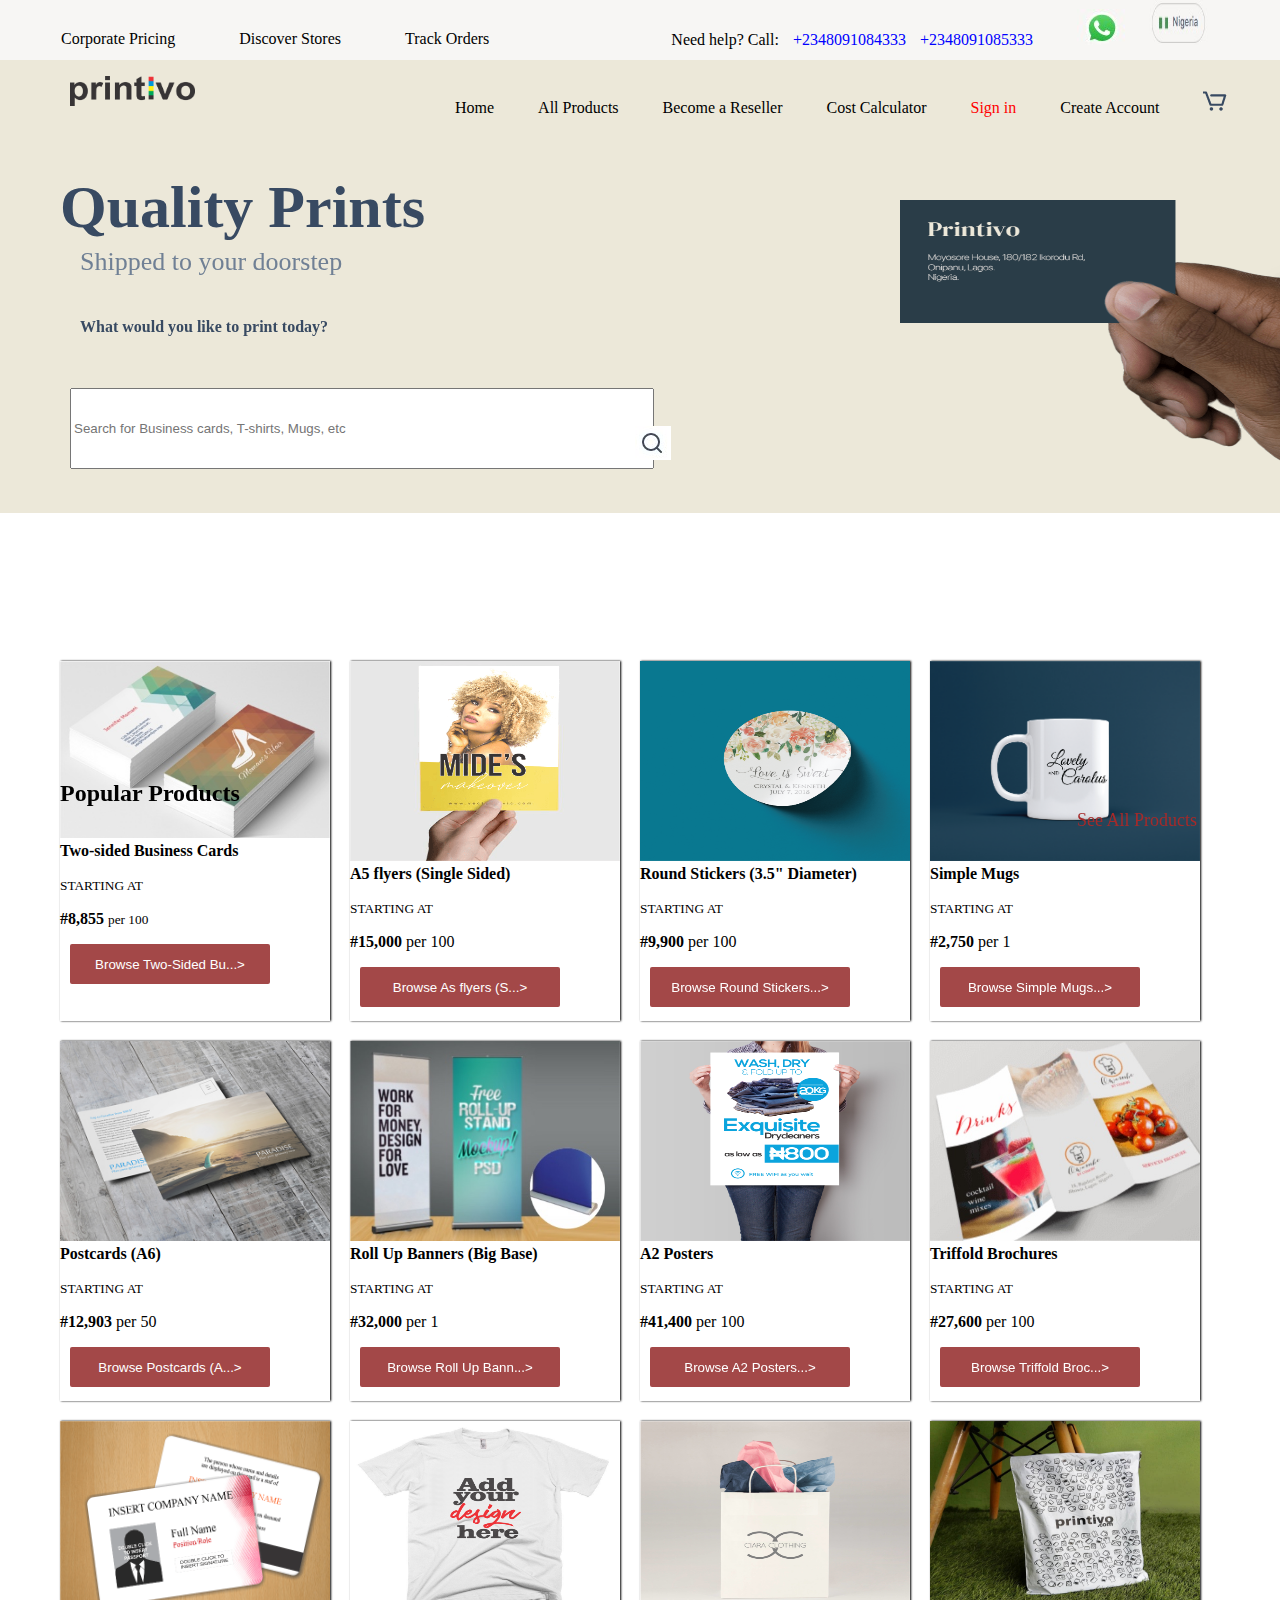
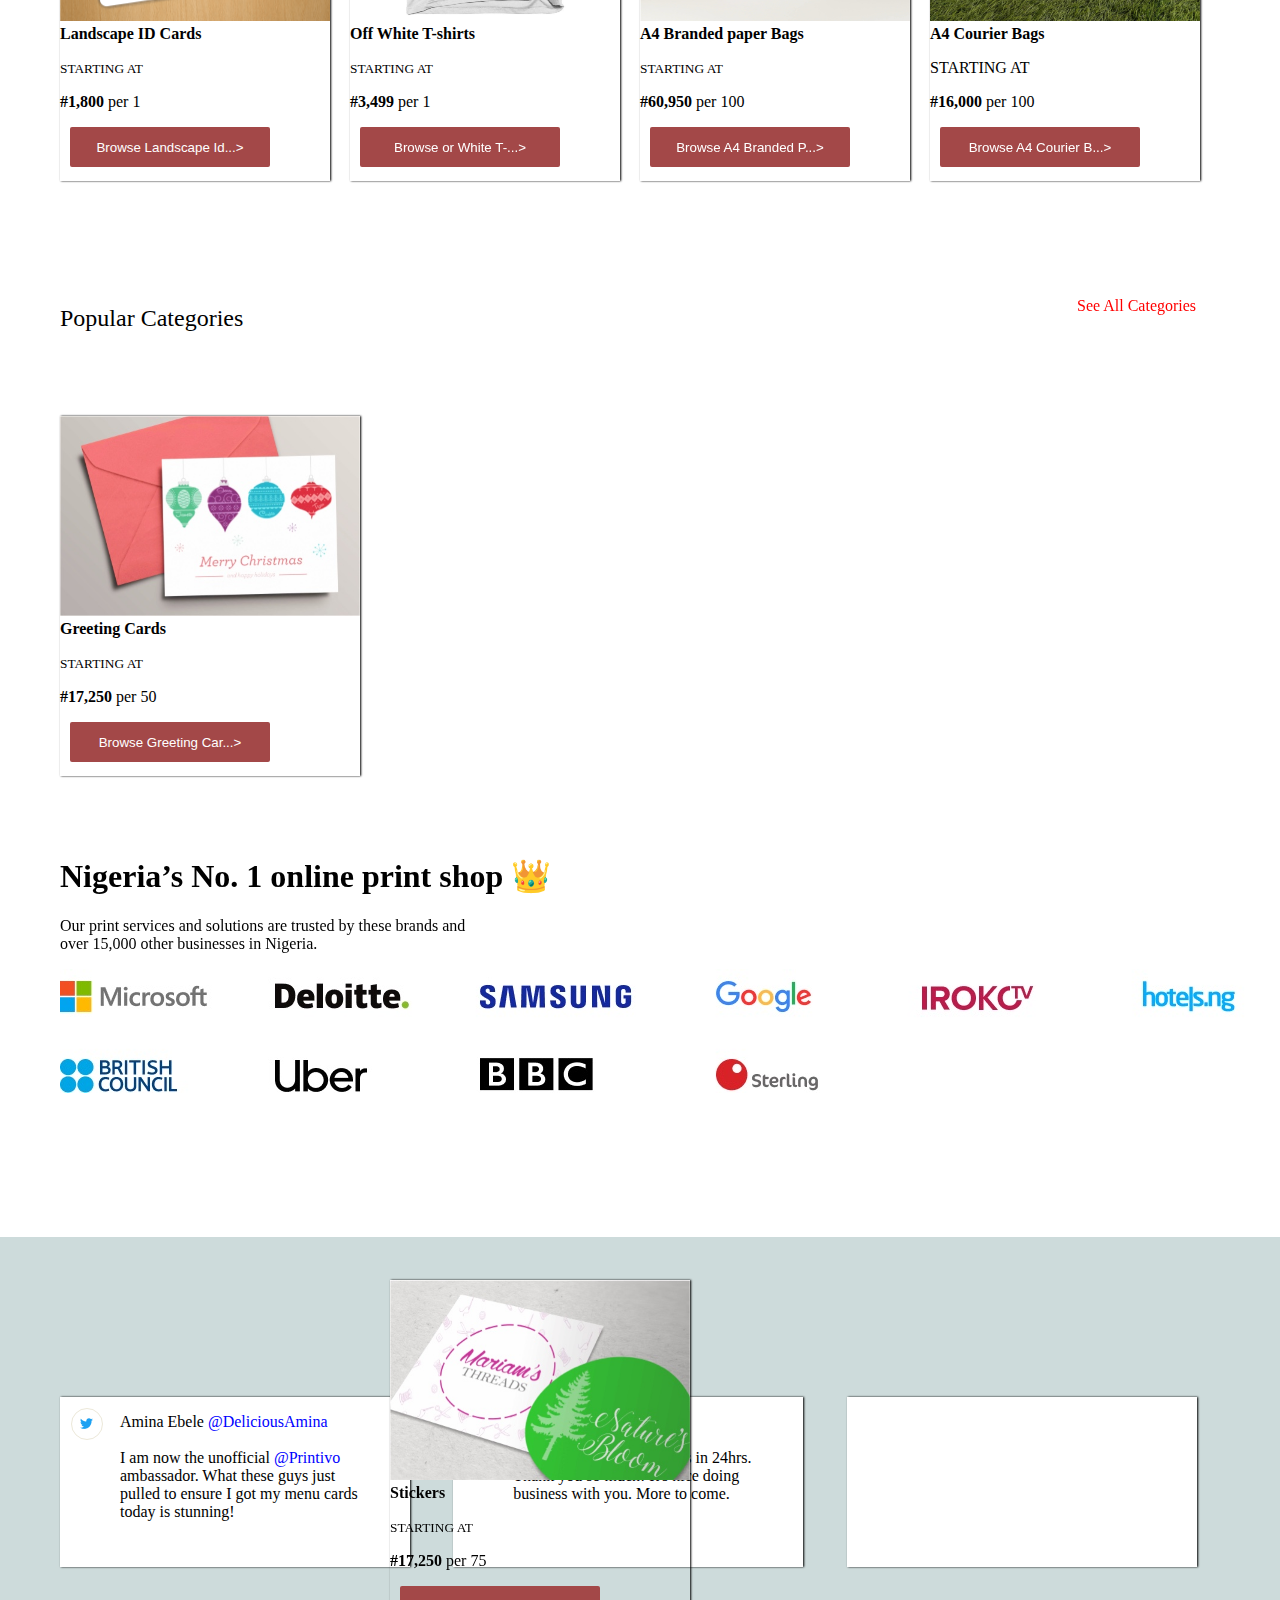
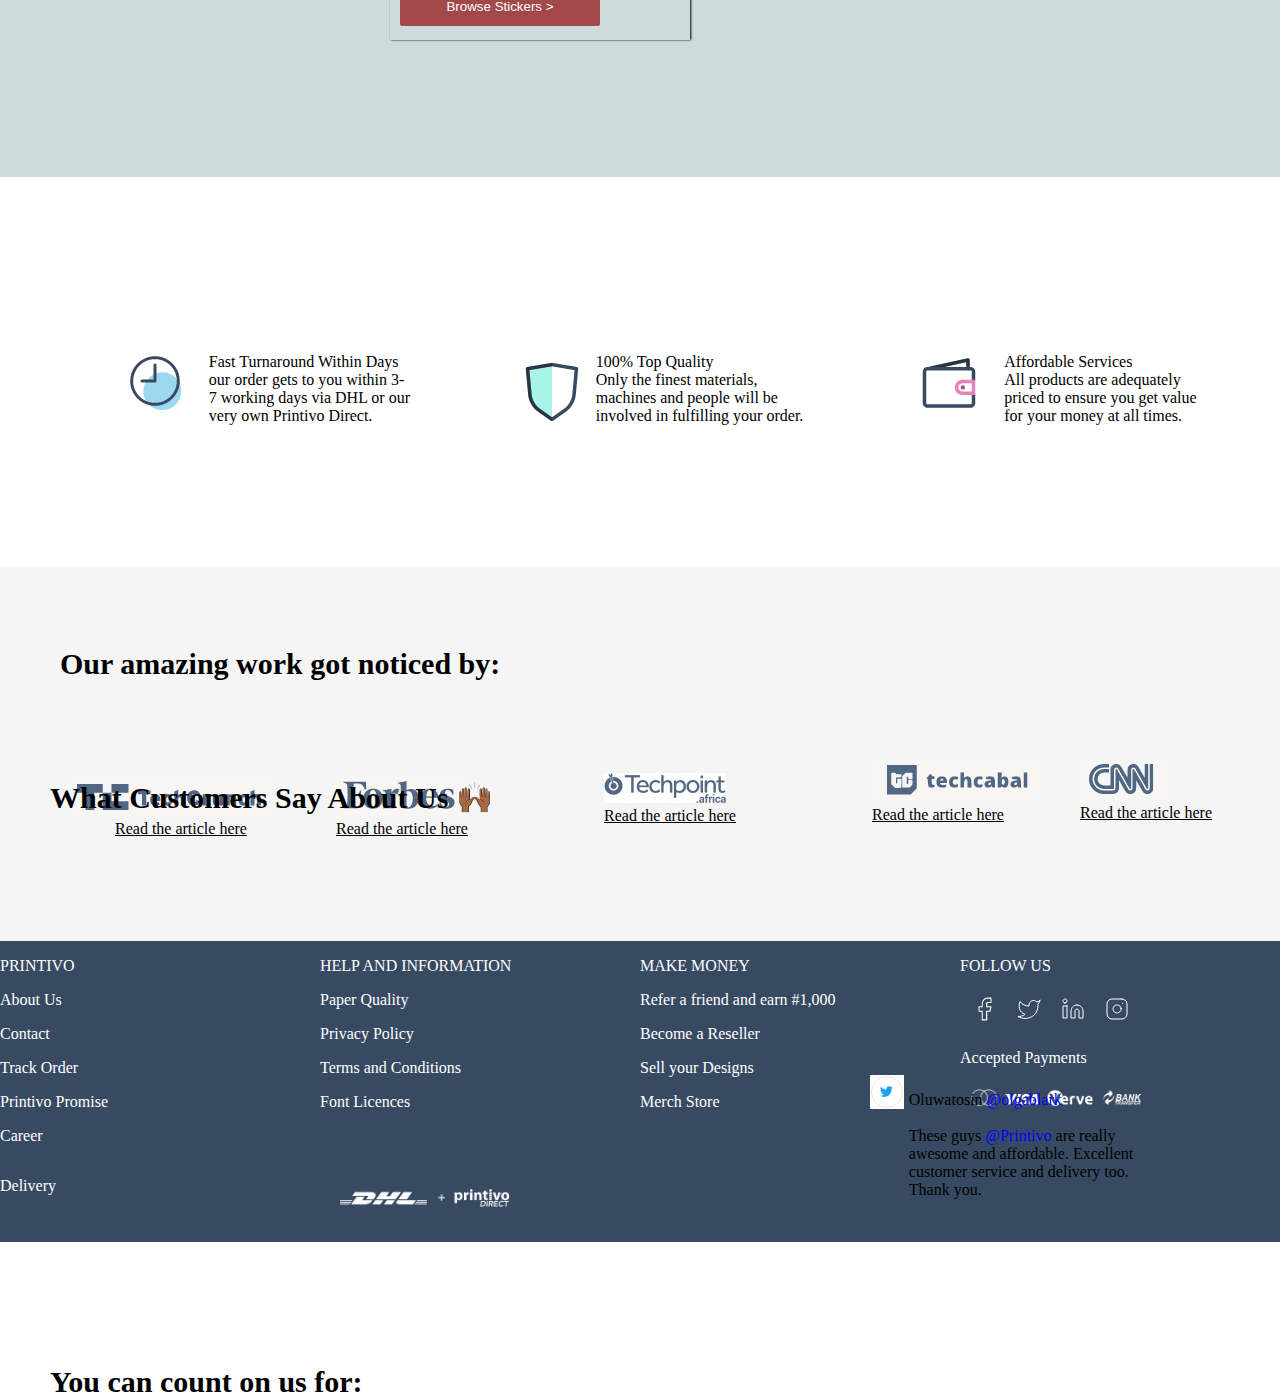
<file: index.html>
<!DOCTYPE html>
<html lang="en">
<head>
    <meta charset="UTF-8">
    <meta http-equiv="X-UA-Compatible" content="IE=edge">
    <meta name="viewport" content="width=device-width, initial-scale=1.0">
    <title>Document</title>
</head>
<link rel="stylesheet" href="style.css">
<link rel="stylesheet" href="phone.css">
<body>
 <section>            
    <div class="DivOne">
                <p id="mix">
                    <a style="color: black; margin: 30px;"  href="">Corporate Pricing</a>
                    <a style="color: black;margin: 30px;" href="">Discover Stores</a>
                    <a style="color: black; margin: 30px;" href="">Track Orders</a>
                </p>
                <ul id="mid">
                    <li class="mid1" style="margin-left: 50px;">Need help? Call:</li>
                    <li class="great"><a style="margin: -30px; color: blue;" href="">+2348091084333</a></li>
                    <li class="git"><a style="color: blue;" href="">+2348091085333</a></li>
                    <li class="need"><img src="./printivo image/whatsapp nigeria.jpg" alt=""></li>
                    <li class="mmm"><img style="margin-left: -20px; height: 45px; width: 60px;" src="./printivo image/nigeria.jpg" alt=""></li>
                </ul> 
                      
            </div>

            <div class="nav">
                <p class="power"><a style="margin-left: 30px;" href=""><img src="./printivo image/printivo logo.png" width="125px" height="30px" alt=""></a></p>
                <div><button class="menu">Menu</button></div>
                <ul class="major">
                    <li class="ada"><a href="">Home</a></li>
                    <li class="ada"><a href="">All Products</a></li>
                    <li class="ada"><a href="">Become a Reseller</a></li>
                    <li class="ada"><a href="">Cost Calculator</a></li>
                    <li class="skill"><a style="color: red;" href="">Sign in</a></li>
                    <li class="ada"><a href="">Create Account</a></li>
                    <img class="hiv" src="./printivo image/snipe.PNG" alt="">
                </ul>
            </div>
            <div class="microsoft">
                <div class="soft">
                    <h1 class="quality">Quality Prints</h1>
                    <p class="ship">Shipped to your doorstep</p>
                    <h4 class="what">What would you like to print today?</h4>
                    <p class="ij"><input type="" placeholder="Search for Business cards, T-shirts, Mugs, etc"></p>
                </div>
                <div class="ima"><img src="./printivo image/IMG_1251.PNG" height="300px" width="500px" alt="">
                <span><img class="mm" src="./printivo image/settings icon download.jpg" alt=""></span></div>
            </div>
            <div>
                <div class="popular">
                    <h2>Popular Products</h2>
                    <a class="kk" href=""><p>See All Products</p></a><p>
                </div>
                <div class="container">
                    <div class="grid-item"><img class="One" src="./printivo image/IMG_1199.PNG" width="270px" height="" alt=""><b>Two-sided Business Cards</b> 
                    <p><small>STARTING AT</small></p>
                <P><b>#8,855</b> <small>per 100</small></P><a href=""><button>Browse Two-Sided Bu...></button></a></div>
                    <div class="grid-item"><img class="Two" src="./printivo image/IMG_1243.PNG" width="270px"  height="200px" alt=""><b>A5 flyers (Single Sided) </b>  <p><small>STARTING AT</small></p>
                    <p><b> #15,000</b> per 100</p>
                        <p><a href=""><button brown; width: 270px; height: 50px;>Browse As flyers (S...></button></a>
                    </p></div>
                    <div class="grid-item"><img class="Three" src="./printivo image/IMG_1247.PNG" height="200px" width="270px" alt=""><b>Round Stickers (3.5" Diameter)</b><p><small>STARTING AT</small></p>
                    <P><b>#9,900</b> per 100</P>
                <p><a href=""><button>Browse Round Stickers...></button></a></p></div>
                    <div class="grid-item"><img class="mil" src="./printivo image/IMG_1249.PNG" height="200px" width="270px" alt=""><b>Simple Mugs</b> 
                    <p><small>STARTING AT</small></p>
                    <p><b>#2,750</b> per 1</p><p><a href=""><p><button>Browse Simple Mugs...></button></a></p></div>
                    <div class="grid-item"><img class="Four" src="./printivo image/IMG_1197.JPG" width="270px" height="200px" alt=""><b>Postcards (A6) </b> <p><small>STARTING AT </small></p> <p><b>#12,903</b> per 50</p> <p><a href=""><button>Browse Postcards (A...></button></a></p></div>
                    <div class="grid-item"><img class="mil" src="./printivo image/IMG_1203.PNG" width="270px" height="200px" alt=""><b>Roll Up Banners (Big Base)</b> <p><small>STARTING AT</small></p> <p><b>#32,000</b> per 1</p> <p><a href=""><button>Browse Roll Up Bann...></button></a></p></div>
                    <div class="grid-item"><img id="mij" src="./printivo image/IMG_1239.PNG" width="270px" height="200px" alt=""><b>A2 Posters</b> <p><small>STARTING AT</small></p> <p><b>#41,400</b> per 100</p>
                    <p><a href=""><button>Browse A2 Posters...></button></a></p></div>
                    <div class="grid-item"><img class="Six" src="./printivo image/IMG_1216.PNG" width="270px" height="200px" alt=""><b>Triffold Brochures</b> <p><small>STARTING AT</small></p> <p><b>#27,600</b> per 100</p> <p><a href=""><button>Browse Triffold Broc...></button></a></p></div>
                    <div class="grid-item"><img id="item" src="./printivo image/IMG_1206.PNG" width="270px" height="200px" alt=""><b>Landscape ID Cards</b> <p><small>STARTING AT</small></p> <p><b>#1,800</b> per 1</p>
                    <p><a href=""><button>Browse Landscape Id...></button></a></p></div>
                    <div class="grid-item"><img class="Eight" src="./printivo image/IMG_1223.PNG" width="270px" height="200px" alt=""><b>Off White T-shirts</b> <p><small>STARTING AT</small></p> <p><b>#3,499</b> per 1</p> <p><a href=""><button>Browse or White T-...></button></a></p></div>
                    <div class="grid-item"><img class="printivo" src="./printivo image/IMG_1236.PNG" width="270px" height="200px" alt=""><b>A4 Branded paper Bags</b> <p><small>STARTING AT</small></p> <p><b>#60,950</b> per 100</p> <p><a href=""><button>Browse A4 Branded P...></button></a></p></div>
                    <div class="grid-item"><img class="cast" src="./printivo image/IMG_1245.JPG" width="270px" height="200px" alt=""> <b>A4 Courier Bags</b> <p>STARTING AT</p> <p><b>#16,000</b> per 100</p> <p><a href=""><button>Browse A4 Courier B...></button></a></p></div>
                </div>
            </div>
           <div>
            <div class="aria">
                <h3 class="popular">Popular Categories</h3>
                <p class="off"><a style="color: red;" href="">See All Categories</a></p>
            </div>
            <div id="apple">
                <div class="apple"><img class="source" src="./printivo image/IMG_1212.PNG" width="300px" height="200px" alt=""> <b>Greeting Cards</b> <p><small>STARTING AT</small></p> <p><b>#17,250</b> per 50</p> <p><a href=""><button>Browse Greeting Car...></button></a></p>
                </div>
                <div id="wu" class="apple"><img class="receiver" src="./printivo image/IMG_1213.PNG" width="300px" height="200px" alt=""><b>Stickers</b> <p> <small>STARTING AT</small>
                </p> <p><b>#17,250</b> per 75</p> <p><a href=""><button>Browse Stickers ></button></a></p></div>
            </div>
            <div id="niger">
                <h1 id="nigga">Nigeria’s No. 1 online print shop 👑</h1>
                <p id="print">Our print services and solutions are trusted by these brands and <br> over 15,000 other businesses in Nigeria.</p>
                <div><img id="anchor" src="./printivo image/IMG_1265.PNG" alt=""></div>
                <div>
            </div>
        </div>
                <div class="tent">
                    <h1 class="con">What Customers Say About Us 🙌🏾</h1>
                    <div id="linux">
                        <div class="twitter">
                            <img class="tweet" src="./printivo image/twiter.PNG" alt="">
                            <p class="ebele"> Amina Ebele <a style="color: blue;" href="">@DeliciousAmina</a> <br><br>
                            I am now the unofficial <a style="color: blue;" href="">@Printivo</a> <br> ambassador. What these guys just <br> pulled to ensure I got my menu cards <br> today is stunning!
                        </p>
                    </div>
                    <div class="twitter"><img class="tweet" src="./printivo image/twiter.PNG" alt="">
                        <p class="ebele"> Oluwatosin <a style="color: blue;" href="">@tosingirlfx</a> <br><br>
                            <a style="color: blue;" href="">Printivo</a>
                            delivered my mugs in 24hrs. <br> Thank you so much! It's nice doing <br> business with you. More to come. </p></div>
                    <div id="hi" class="tit"></div><img class="tet"src="./printivo image/twiter.PNG" alt="">
                        <p class="ebe"> Oluwatosin <a style="color: blue;"href="">@olgablark</a> <br><br>
                        These guys <a style="color: blue;" href="">@Printivo</a> are  really <br> awesome and affordable. Excellent <br> customer service and delivery too. <br> Thank you. </p></div>
                </div>
                <div>
                    <h1 class="zoom">You can count on us for:</h1>
                    <div class="face">
                        <div class="count"><img class="java" src="./printivo image/aaa.PNG" alt=""> <p class="fast">Fast Turnaround Within Days  <br> our order gets to you within 3- <br> 7 working days via DHL or our <br> very own Printivo Direct. </p> </div>
                        
                        <div id="co" class="count"><img class="java" src="./printivo image/bbb.PNG" alt=""> <p class="fast">100% Top Quality <br> Only the finest materials, <br> machines and people will be <br>involved in fulfilling your order. </p></div>
                        <div id="c" class="count"><img class="java" src="./printivo image/ccc.PNG" alt=""> <p class="fast">Affordable Services <br> All products are adequately <br> priced to ensure you get value <br> for your money at all times.</p> </div>
                    </div>
                </div>
                <div class="vee">
                    <h1 id="doom">Our amazing work got noticed by:</h1>
                    <div class="cus">
                        <div class="aba"><img src="./printivo image/techcrunch.PNG" alt=""><a id="mijj" href=""> Read the article here</a></div>
                        <div class="aba"><img src="./printivo image/forbes.PNG" alt=""><a id="mif"      href=""><br> Read the article here</a></div>
                        <div class="aba"><img src="./printivo image/IMG_1273.PNG" alt=""><a id="mif" href=""><br> Read the article here</a></div>
                        <div class="divaba"><img src="./printivo image/techbal.PNG" alt=""><a id="mif" href=""> <br> Read the article here</a></div>
                        <div class="divaba"><img src="./printivo image/cnn.PNG" alt=""><a id="mif" href=""> <br>Read the article here</a></div>
                    </div>                   
                </div>
                <div id="fade">
                    <div class="fad">
                        <p>PRINTIVO</p>
                        <p>About Us</p>
                        <p>Contact</p>
                        <p>Track Order</p>
                        <p>Printivo Promise</p>
                        <p>Career</p>
                    </div>
                    <div class="fad">
                        <p>HELP AND INFORMATION</p>
                        <p>Paper Quality</p>
                        <p>Privacy Policy</p>
                        <p>Terms and Conditions</p>
                        <p>Font Licences</p>
                    </div>
                    <div class="fad">
                        <p>MAKE MONEY</p>
                        <p>Refer a friend and earn #1,000</p>
                        <p>Become a Reseller</p>
                        <p>Sell your Designs</p>
                        <p>Merch Store</p>
                    </div>
                    <div class="fad">
                        <p>FOLLOW US</p>
                        <p><img src="./printivo image/facebook twitter.PNG" alt=""></p>
                        <p>Accepted Payments</p>
                        <img src="./printivo image/visa verve.PNG" alt=""></div>
                        <p class="fad">Delivery</p>
                        <p><img src="./printivo image/dhl.PNG" alt=""></p></p>
                    </div>
                </div>
    </section>
    
</body>
</html>
</file>
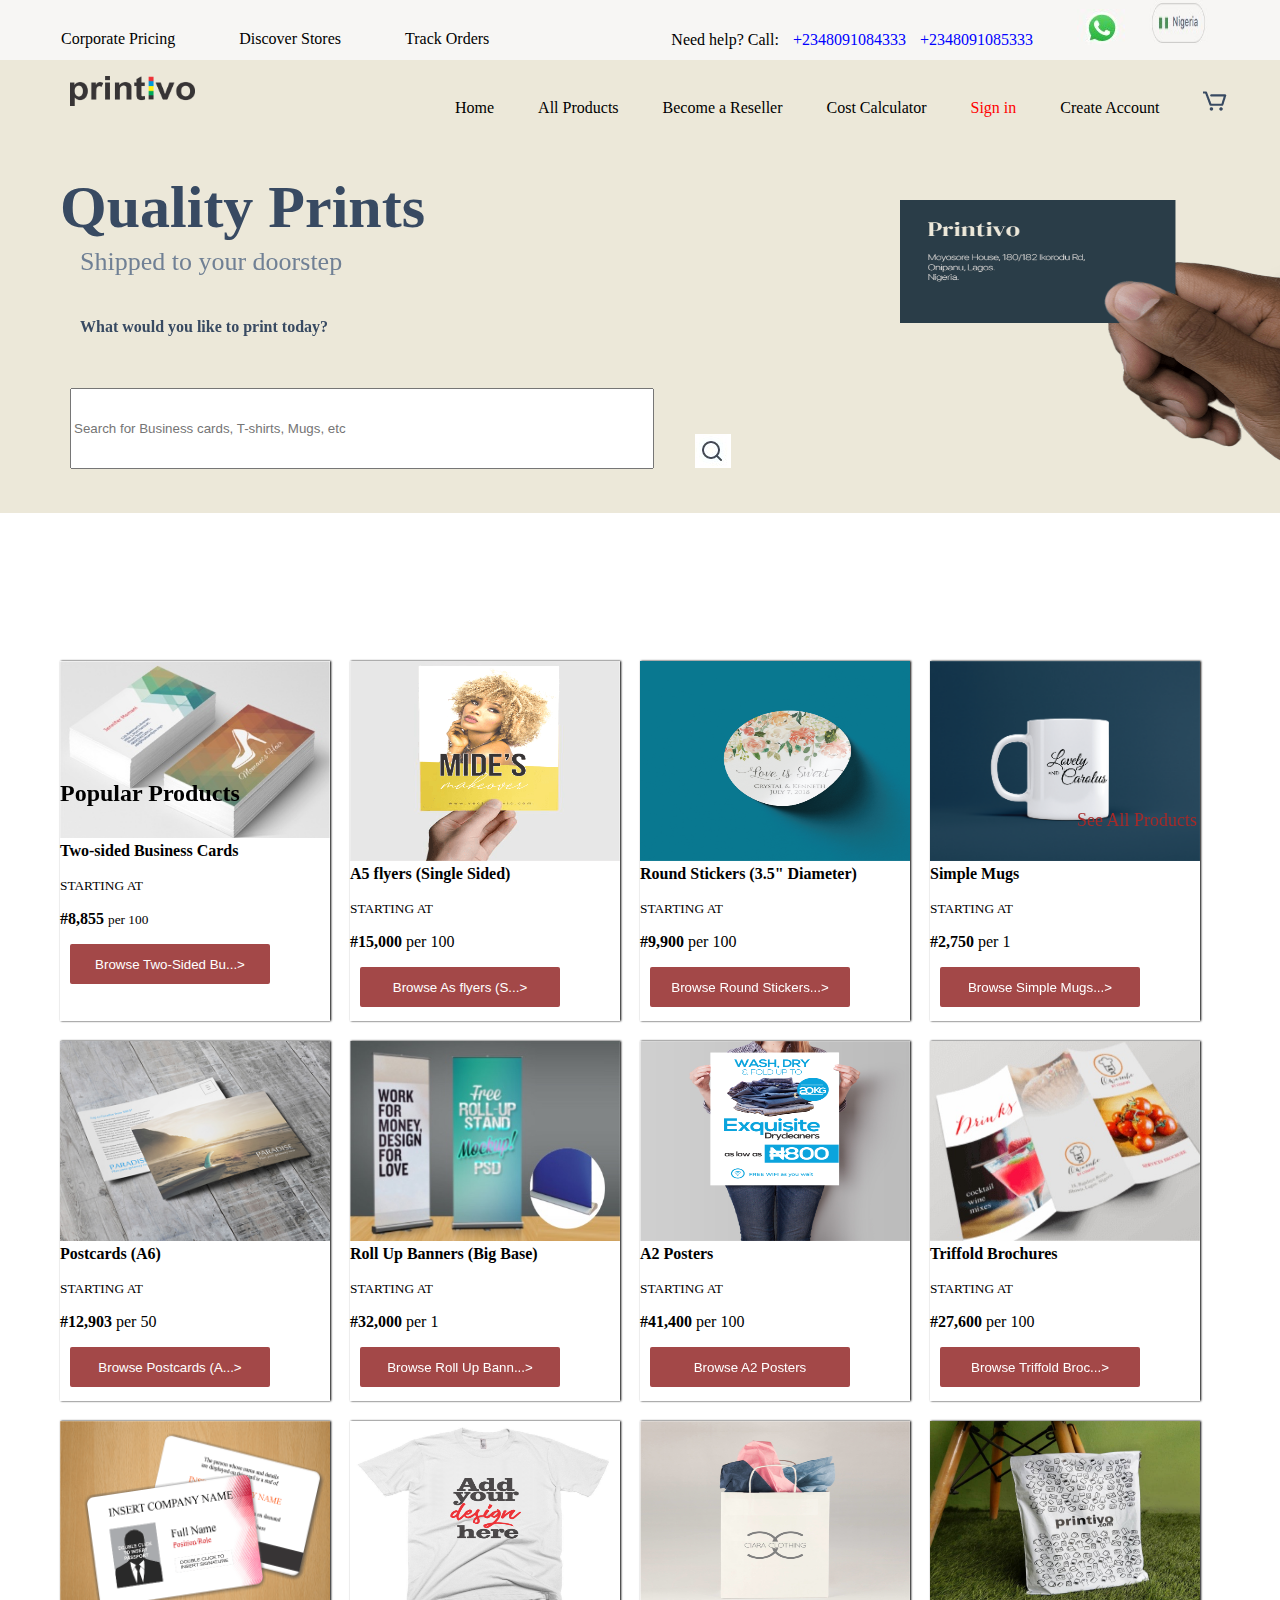
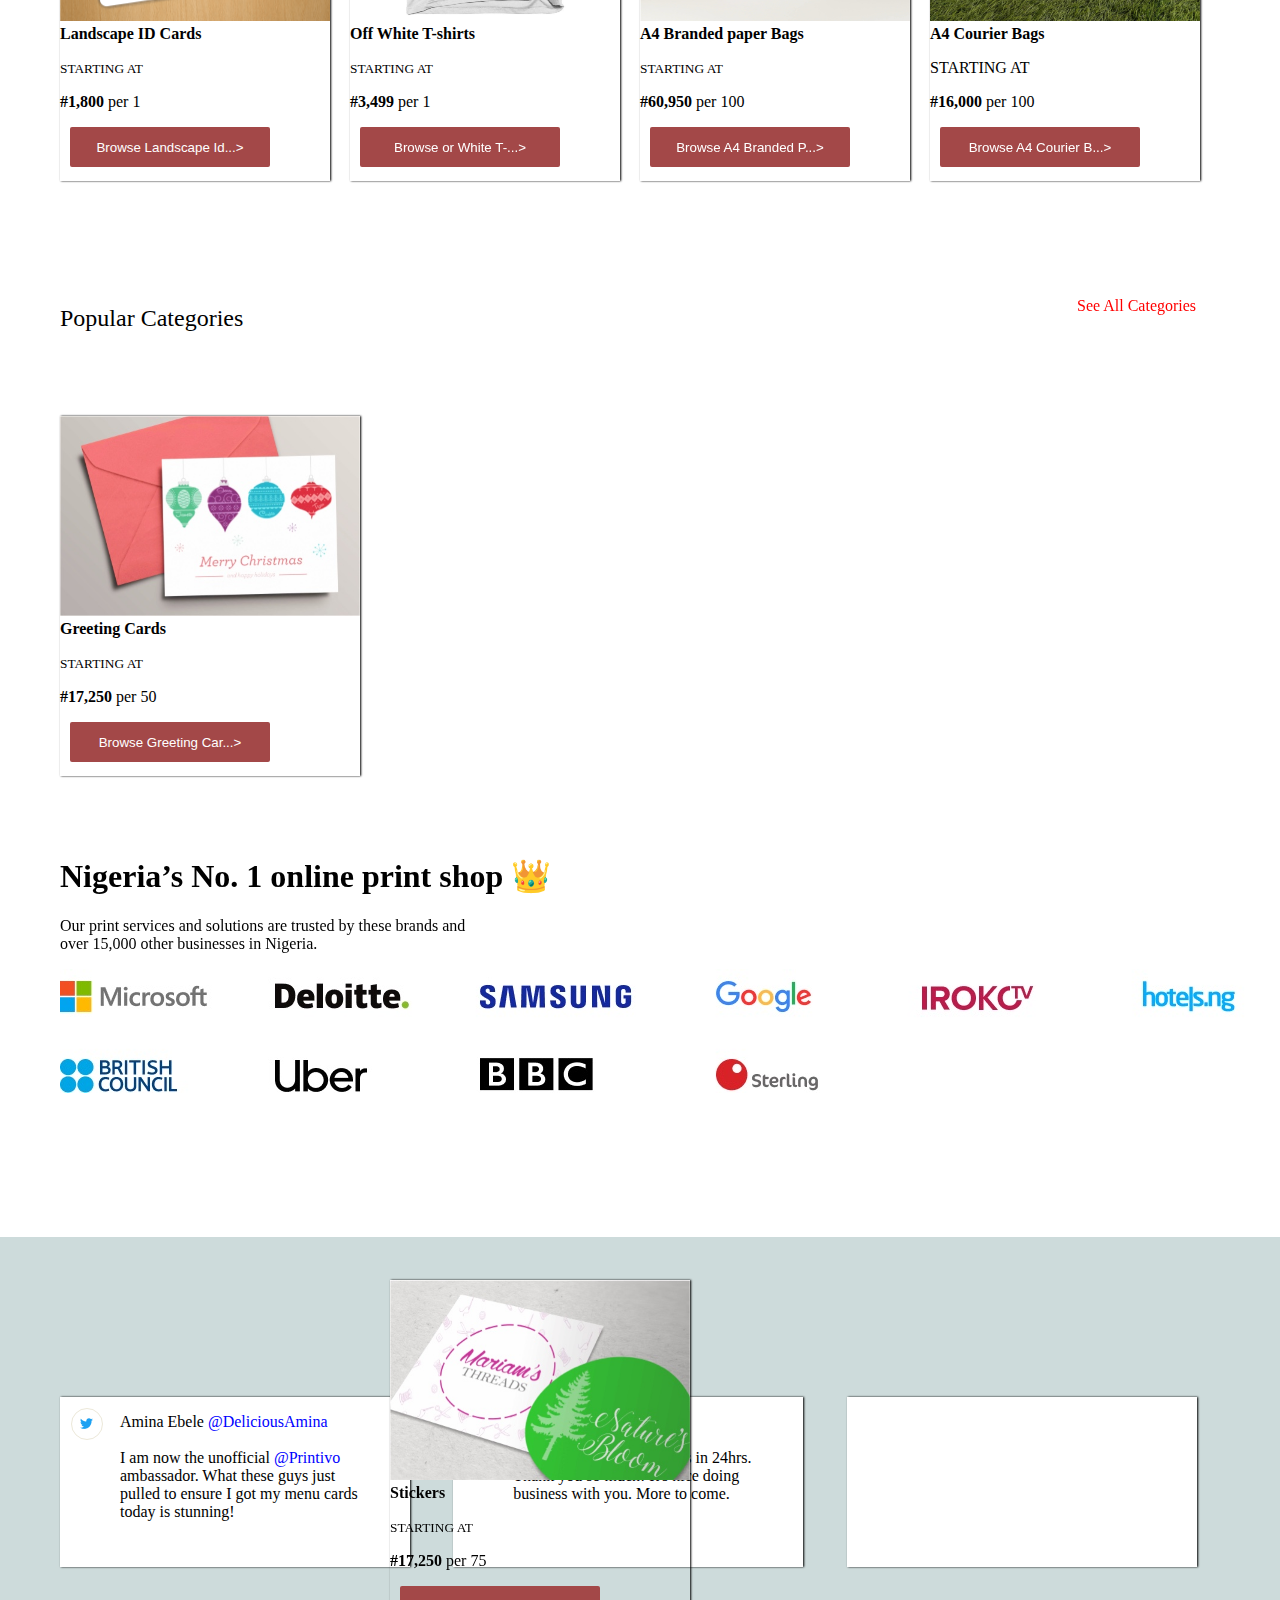
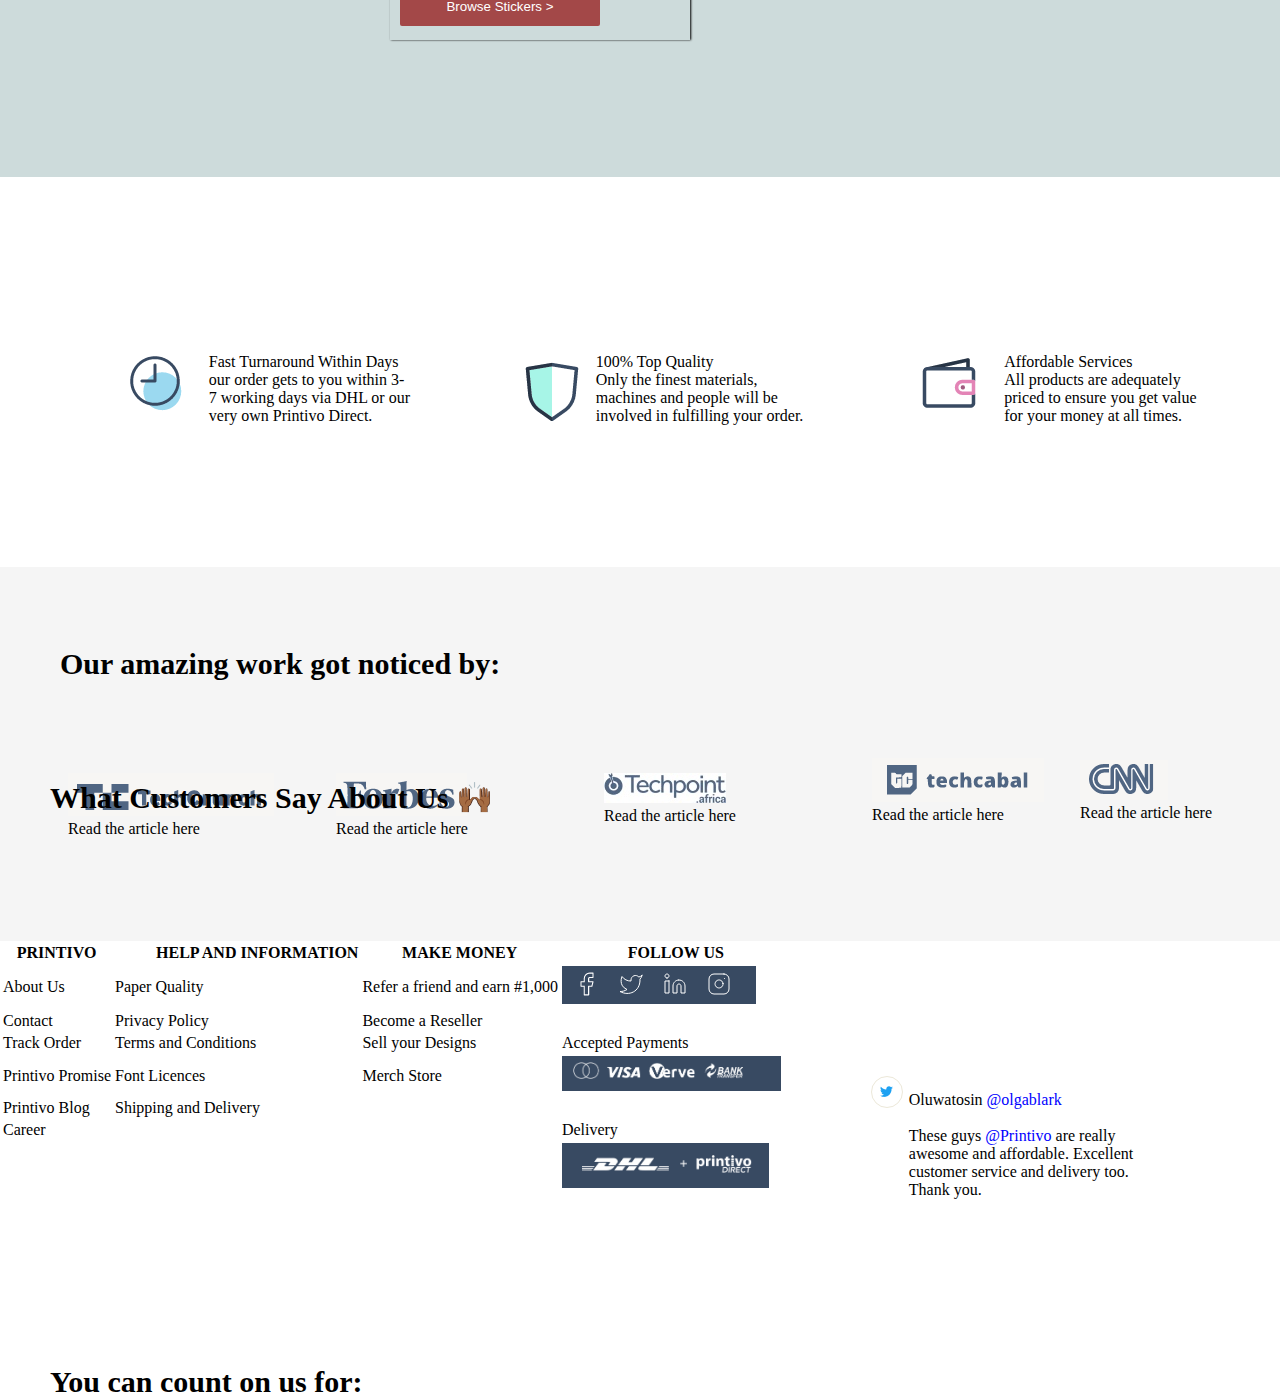
<file: style.css.html>
<!DOCTYPE html>
<html lang="en">
<head>
    <meta charset="UTF-8">
    <meta http-equiv="X-UA-Compatible" content="IE=edge">
    <meta name="viewport" content="width=device-width, initial-scale=1.0">
    <title>Document</title>
</head>
<link rel="stylesheet" href="style.css">
<link rel="stylesheet" href="phone.css">
<body>
 <section>            
    <div class="DivOne">
                <p id="mix">
                    <a style="color: black; margin: 30px;"  href="">Corporate Pricing</a>
                    <a style="color: black;margin: 30px;" href="">Discover Stores</a>
                    <a style="color: black; margin: 30px;" href="">Track Orders</a>
                </p>
                <ul id="mid">
                    <li class="mid1" style="margin-left: 50px;">Need help? Call:</li>
                    <li><a style="margin: -30px; color: blue;" href="">+2348091084333</a></li>
                    <li><a style="color: blue;" href="">+2348091085333</a></li>
                    <li class="need"><img src="/printivo image/whatsapp nigeria.jpg" alt=""></li>
                    <li><img style="margin-left: -20px; height: 45px; width: 60px;" src="/printivo image/nigeria.jpg" alt=""></li>
                </ul> 
                      
            </div>

            <div class="nav">
                <p><a style="margin-left: 30px;" href=""><img src="/printivo image/printivo logo.png" width="125px" height="30px" alt=""></a></p>
                <div><button class="menu">Menu</button></div>
                <ul class="major">
                    <li id="none"><a href="">Home</a></li>
                    <li id="none"><a href="">All Products</a></li>
                    <li id="none"><a href="">Become a Reseller</a></li>
                    <li id="none"><a href="">Cost Calculator</a></li>
                    <li><a style="color: red;" href="">Sign in</a></li>
                    <li id="none"><a href="">Create Account</a></li>
                    <img class="hiv" src="/printivo image/snipe.PNG" alt="">
                </ul>
            </div>
            <div class="microsoft">
                <div class="soft">
                    <h1 class="quality">Quality Prints</h1>
                    <p class="ship">Shipped to your doorstep</p>
                    <h4 class="what">What would you like to print today?</h4>
                    <p><input type="" placeholder="Search for Business cards, T-shirts, Mugs, etc"></p>
                </div>
                <div class="ima"><img src="/printivo image/IMG_1251.PNG" height="300px" width="500px" alt="">
                <span><img src="/printivo image/settings icon download.jpg" alt=""></span></div>
            </div>
            <div>
                <div class="popular">
                    <h2>Popular Products</h2>
                    <a class="kk" href=""><p>See All Products</p></a><p>
                </div>
                <div class="container">
                    <div class="grid-item"><img class="One" src="/printivo image/IMG_1199.PNG" width="270px" height="" alt=""><b>Two-sided Business Cards</b> 
                    <p><small>STARTING AT</small></p>
                <P><b>#8,855</b> <small>per 100</small></P><a href=""><button>Browse Two-Sided Bu...></button></a></div>
                    <div class="grid-item"><img class="Two" src="/printivo image/IMG_1243.PNG" width="270px"  height="200px" alt=""><b>A5 flyers (Single Sided) </b>  <p><small>STARTING AT</small></p>
                    <p><b> #15,000</b> per 100</p>
                        <p><a href=""><button brown; width: 270px; height: 50px;>Browse As flyers (S...></button></a>
                    </p></div>
                    <div class="grid-item"><img class="Three" src="/printivo image/IMG_1247.PNG" height="200px" width="270px" alt=""><b>Round Stickers (3.5" Diameter)</b><p><small>STARTING AT</small></p>
                    <P><b>#9,900</b> per 100</P>
                <p><a href=""><button>Browse Round Stickers...></button></a></p></div>
                    <div class="grid-item"><img class="mil" src="/printivo image/IMG_1249.PNG" height="200px" width="270px" alt=""><b>Simple Mugs</b> 
                    <p><small>STARTING AT</small></p>
                    <p><b>#2,750</b> per 1</p><p><a href=""><p><button>Browse Simple Mugs...></button></a></p></div>
                    <div class="grid-item"><img class="Four" src="/printivo image/IMG_1197.JPG" width="270px" height="200px" alt=""><b>Postcards (A6) </b> <p><small>STARTING AT </small></p> <p><b>#12,903</b> per 50</p> <p><a href=""><button>Browse Postcards (A...></button></a></p></div>
                    <div class="grid-item"><img class="mil" src="/printivo image/IMG_1203.PNG" width="270px" height="200px" alt=""><b>Roll Up Banners (Big Base)</b> <p><small>STARTING AT</small></p> <p><b>#32,000</b> per 1</p> <p><a href=""><button>Browse Roll Up Bann...></button></a></p></div>
                    <div class="grid-item"><img id="mij" src="/printivo image/IMG_1239.PNG" width="270px" height="200px" alt=""><b>A2 Posters</b> <p><small>STARTING AT</small></p> <p><b>#41,400</b> per 100</p>
                    <p><a href=""><button>Browse A2 Posters</button></a></p></div>
                    <div class="grid-item"><img class="Six" src="/printivo image/IMG_1216.PNG" width="270px" height="200px" alt=""><b>Triffold Brochures</b> <p><small>STARTING AT</small></p> <p><b>#27,600</b> per 100</p> <p><a href=""><button>Browse Triffold Broc...></button></a></p></div>
                    <div class="grid-item"><img id="item" src="/printivo image/IMG_1206.PNG" width="270px" height="200px" alt=""><b>Landscape ID Cards</b> <p><small>STARTING AT</small></p> <p><b>#1,800</b> per 1</p>
                    <p><a href=""><button>Browse Landscape Id...></button></a></p></div>
                    <div class="grid-item"><img class="Eight" src="/printivo image/IMG_1223.PNG" width="270px" height="200px" alt=""><b>Off White T-shirts</b> <p><small>STARTING AT</small></p> <p><b>#3,499</b> per 1</p> <p><a href=""><button>Browse or White T-...></button></a></p></div>
                    <div class="grid-item"><img class="printivo" src="/printivo image/IMG_1236.PNG" width="270px" height="200px" alt=""><b>A4 Branded paper Bags</b> <p><small>STARTING AT</small></p> <p><b>#60,950</b> per 100</p> <p><a href=""><button>Browse A4 Branded P...></button></a></p></div>
                    <div class="grid-item"><img class="cast" src="/printivo image/IMG_1245.JPG" width="270px" height="200px" alt=""> <b>A4 Courier Bags</b> <p>STARTING AT</p> <p><b>#16,000</b> per 100</p> <p><a href=""><button>Browse A4 Courier B...></button></a></p></div>
                </div>
            </div>
           <div>
            <div class="aria">
                <h3 class="popular">Popular Categories</h3>
                <p class="off"><a style="color: red;" href="">See All Categories</a></p>
            </div>
            <div id="apple">
                <div class="apple"><img class="source" src="/printivo image/IMG_1212.PNG" width="300px" height="200px" alt=""> <b>Greeting Cards</b> <p><small>STARTING AT</small></p> <p><b>#17,250</b> per 50</p> <p><a href=""><button>Browse Greeting Car...></button></a></p>
                </div>
                <div class="apple"><img class="receiver" src="/printivo image/IMG_1213.PNG" width="300px" height="200px" alt=""><b>Stickers</b> <p> <small>STARTING AT</small>
                </p> <p><b>#17,250</b> per 75</p> <p><a href=""><button>Browse Stickers ></button></a></p></div>
            </div>
            <div id="niger">
                <h1 id="nigga">Nigeria’s No. 1 online print shop 👑</h1>
                <p id="print">Our print services and solutions are trusted by these brands and <br> over 15,000 other businesses in Nigeria.</p>
                <div><img id="anchor" src="/printivo image/IMG_1265.PNG" alt=""></div>
                <div>
            </div>
        </div>
                <div class="tent">
                    <h1 class="con">What Customers Say About Us 🙌🏾</h1>
                    <div id="linux">
                        <div class="twitter">
                            <img class="tweet" src="/printivo image/twiter.PNG" alt="">
                            <p class="ebele"> Amina Ebele <a style="color: blue;" href="">@DeliciousAmina</a> <br><br>
                            I am now the unofficial <a style="color: blue;" href="">@Printivo</a> <br> ambassador. What these guys just <br> pulled to ensure I got my menu cards <br> today is stunning!
                        </p>
                    </div>
                    <div class="twitter"><img class="tweet" src="/printivo image/twiter.PNG" alt="">
                        <p class="ebele"> Oluwatosin <a style="color: blue;" href="">@tosingirlfx</a> <br><br>
                            <a style="color: blue;" href="">Printivo</a>
                            delivered my mugs in 24hrs. <br> Thank you so much! It's nice doing <br> business with you. More to come.</div>
                    <div class="tit"></div><img class="tet"src="/printivo image/twiter.PNG" alt="">
                        <p class="ebe"> Oluwatosin <a style="color: blue;"href="">@olgablark</a> <br><br>
                        These guys <a style="color: blue;" href="">@Printivo</a> are  really <br> awesome and affordable. Excellent <br> customer service and delivery too. <br> Thank you.</div>
                </div>
                <div>
                    <h1 class="zoom">You can count on us for:</h1>
                    <div class="face">
                        <div class="count"><img class="java" src="/printivo image/aaa.PNG" alt=""> <p class="fast">Fast Turnaround Within Days  <br> our order gets to you within 3- <br> 7 working days via DHL or our <br> very own Printivo Direct. </p> </div>
                        
                        <div class="count"><img class="java" src="/printivo image/bbb.PNG" alt=""> <p class="fast">100% Top Quality <br> Only the finest materials, <br> machines and people will be <br>involved in fulfilling your order. </p></div>
                        <div class="count"><img class="java" src="/printivo image/ccc.PNG" alt=""> <p class="fast">Affordable Services <br> All products are adequately <br> priced to ensure you get value <br> for your money at all times.</p> </div>
                    </div>
                </div>
                <div class="vee">
                    <h1 id="doom">Our amazing work got noticed by:</h1>
                    <div class="cus">
                        <div class="aba"><img src="/printivo image/techcrunch.PNG" alt=""><a id="mix" href=""> Read the article here</a></div>
                        <div class="aba"><img src="/printivo image/forbes.PNG" alt=""><a id="mix" href=""><br> Read the article here</a></div>
                        <div class="aba"><img src="/printivo image/IMG_1273.PNG" alt=""><a id="mix" href=""><br> Read the article here</a></div>
                        <div class="divaba"><img src="/printivo image/techbal.PNG" alt=""><a id="mix" href=""> <br> Read the article here</a></div>
                        <div class="divaba"><img src="/printivo image/cnn.PNG" alt=""><a id="mix" href=""> <br>Read the article here</a></div>
                    </div>                   
                </div>
                <div>
                  <table>
                    <tr>
                        <th style="padding-left: 0px;">PRINTIVO</th>
                        <th style="padding-left: 42px;">HELP AND INFORMATION</th>
                        <th style="padding-left: 0px;">MAKE MONEY</th>
                        <th style="padding-left: 10px;">FOLLOW US</th>
                    </tr>
                    <tr>
                        <td>About Us</td>
                        <td>Paper Quality</td>
                        <td>Refer a friend and earn #1,000</td>
                        <td><img src="/printivo image/facebook twitter.PNG" alt=""></td>
                    </tr>
                    <tr>
                        <td>Contact</td>
                        <td>Privacy Policy</td>
                        <td>Become a Reseller</td>
                        <td></td>
                    </tr>
                    <tr>
                        <td>Track Order</td>
                        <td>Terms and Conditions</td>
                        <td>Sell your Designs</td>
                        <td>Accepted Payments</td>
                    </tr>
                    <tr>
                        <td>Printivo Promise</td>
                        <td>Font Licences</td>
                        <td>Merch Store</td>
                        <td><img src="/printivo image/visa verve.PNG" alt=""></td>
                    </tr>
                    <tr>
                        <td>Printivo Blog</td>
                        <td>Shipping and Delivery</td>
                        <td></td>
                        <td></td>
                    </tr>
                    <tr>
                        <td>Career</td>
                        <td></td>
                        <td></td>
                        <td>Delivery</td>
                    </tr>
                    <tr>
                        <td></td>
                        <td></td>
                        <td></td>
                        <td><img src="/printivo image/dhl.PNG" alt=""></td>
                    </tr>
                  </table>
            

           </div>
    </section>
    
</body>
</html>
</file>
<file: style.css>
body {
    overflow-x: hidden;
    margin: 0px;
    padding: 0px;
}
.DivOne {
    display: flex;
    justify-content: space-around;
    background-color: rgb(247, 246, 244);
    height:60px;
    width: 100%;
    position: fixed;
}
span {
    position: relative;
    top: -70px;
    left: -41%;
}
.menu {
    display: none;
}
.mmm {
    color: aqua;
}


#mid{
    list-style: none;
    height: 20px;
    margin-top: 0px;
}
#mix {
    margin-top: 30px;
    list-style-type: none;
}

.nav {
    display: flex;
    border: px solid;
    background-color: rgb(236, 232, 217);
    width: 100%;
    padding-left: 40px;
    padding-top: 60px;
    
}

li {
    display: inline;
    margin-right: 40px;
}
.major {
    margin-left: 220px;
    margin-top: 20px;
}
a {
    text-decoration: none;
    color: black;
}
.quality {
    font-size: 60px;
    color: rgb(56, 74, 98);
}
.ship {
    font-size: 26px;
    position: relative;
    top: -35px;
    left: 20px;
    color: rgb(112, 128, 149);

}
.what {
    position: relative;
    top: -20px;
    left: 20px;
    color: rgb(56, 74, 98);

}
.microsoft {
    display: flex;
    justify-content: space-between;
    background-color: rgb(236, 232, 217);
    height: 380px;
    padding-left: 60px;
}

input {
    border: px solid black;
    width: 45vw;
    margin-left: 10px;
    height: 75px;
    margin-top: 10px;
}
.mm {
    position: absolute;
    left: -560px;
    top: 10px;
}

.ima {
    position: absolute;
    top: 200px;
    left: 900px;
}
.popular {
    display: flex;
    justify-content: space-between;

}
.kk {
    position: absolute;
    left: 1077px;
    top: 88%;
    color: brown;
    font-size: large;
}
h2 {
    position: absolute;
    top: 80%;
    left: 20px;
    font-size: x-large;
    padding: 40px;
}
.container {
    display: grid;
    grid-template-columns: 1fr 1fr 1fr 1fr;
    grid-template-rows: 1fr 1fr 1fr;
    padding: 100px;
    gap: 20px;
    margin-left: -40px;
    width: 20px;
    
    
}

.grid-item {
    border: px solid red;
    height: 360px;
    background-color: white;
    box-shadow: 1px 0px 2px  0px black;
    cursor: pointer;
    width: 270px;
}
button {
    color: white;
    background-color: rgb(163, 72, 72);
    height: 40px;
    width: 200px;
    border: 0px solid brown;
    position: relative;
    left: 10px;
    cursor: pointer;
    border-radius: 2px;
}
.mil:hover {
    transform: scale(1.1);
    cursor: pointer;
}
#mij:hover {
    transform: scale(1.1);
    cursor: pointer;
}

.One:hover {
    transform: scale(1.1);
    cursor: pointer;
}
.Two:hover {
    transform: scale(1.1);
    cursor: pointer;
}
.Three:hover {
    transform: scale(1.1);
    cursor: pointer;
}
.Four:hover {
    transform: scale(1.1);
    cursor: pointer;
}
.Five:hover {
    transform: scale(1.1);
    cursor: pointer;
}
.Six:hover {
    transform: scale(1.1);
    cursor: pointer;
}

.Eight:hover {
    transform: scale(1.1);
    cursor: pointer;
}
#item:hover {
    transform: scale(1.1);
    cursor: pointer;
}
.printivo:hover {
    transform: scale(1.1);
    cursor: pointer;
}
.cast:hover {
    transform: scale(1.1);
    cursor: pointer;
}
.grid-item:nth-child(1){
}

.grid-item:nth-child(2){
    background-color: white;
}

.aria {
    display: flex;
    justify-content: space-between;
}
.popular {
    padding-left: 60px;
    font-size: x-large;
    font-weight: lighter; 
}
.off {
    color: red;
    position: absolute;
    left: 1077px;

}

#apple {
    display: grid;
    grid-template-columns: 1fr 1fr;
    padding: 60px;
}

.apple {
    border: 0px solid red;
    height: 360px;
    width: 300px;
    box-shadow: 1px 0px 2px  0px black;
    cursor: pointer;
}
.apple:nth-child(2) {
    position: absolute;
    left: 390px;
    top: 320%;
}

.source:hover {
    transform: scale(0.9);
}
.receiver:hover {
    transform: scale(0.9, 0.9);
}
#niger {
    position: relative;
    left: 60px;
}
#linux {
    display: grid;
    grid-template-columns: 1fr 1fr 1fr;
    gap: 20px;
    padding: 60px;
}
.twitter {
    border: 0px solid ;
    height: 170px;
    margin-top: 100px;
    width: 350px;
    box-shadow: 1px 0px 2px  0px black;
    cursor: pointer;
    background-color: white;
}
.tweet {
    float: left;
    padding-top: 10px;
    padding-left: 10px;
}
.tit {
    border: 0px solid ;
    height: 170px;
    margin-top: 100px;
    width: 350px;
    box-shadow: 1px 0px 2px  0px black;
    cursor: pointer;
    background-color: white;
}
.tet {
    float: left;
    position: absolute;
    top: 475%;
    left: 68%;
    
}
.ebe {
     position: absolute;
     left: 71%;
     top: 475%;
}
.ebele {
    padding-left: 60px;
}
.con {
    position: absolute;
    top: 440%;
    font-size: 30px;
    left: 50px;
}
.tent {
    border: px solid yellow;
    width: 100vw;
    height: 60vh;
    margin-top: 140px;
    background-color: rgb(205, 219, 219);
}

.face {
    display: grid;
    display: grid;
    grid-template-columns: 1fr 1fr 1fr;
    gap: 20px;
    padding: 60px;
}
.count {
    border: 0px solid ;
    height: 170px;
    margin-top: 100px;
    width: 350px;
    cursor: pointer;
    background-color: white;
}
.zoom {
    position: absolute;
    top: 505%;
    font-size: 30px;
    left: 50px;
}
.fast {
    float: right;
}
.java {
    float: left;
    padding-top: 10px;
    padding-left: 10px;
    margin-left: 50px;
}
.vee {
    background-color: whitesmoke;
    padding: 60px;
    
}
#doom {
    font-size: 30px;
}
.cus {
    display: flex;
    gap: 20px;
    height: 20vh;
    width: 100%;
    justify-content:space-around;
    align-items:center;
}
#mijj {
    text-decoration: underline;
    padding-left: 47px;
}

.aba:nth-child(1) {
    height: 20%;
    width: 20%;
}
.aba:nth-child(2) {
    height: 20%;
    width: 20%;
}
.aba:nth-child(3) {
    height: 20%;
    width: 20%;
}
.aba:nth-child(4) {
    height: 20%;
    width: 20%;
}
.aba:nth-child(5) {
    height: 20%;
    width: 20%;
}
#mif {
    text-decoration: underline;
}


#fade {
    display: grid;
    grid-template-columns: 1fr 1fr 1fr 1fr;
    background-color: rgb(56, 74, 98);
   
}

.fad {
   color: white;
}
</file>
<file: phone.css>
@media (max-width:500px) {
    #mix {
        display: none;
    }
    .DivOne {
        display: flex;
        justify-content: space-around;
        background-color: rgb(247, 246, 244);
        height:60px;
        width: 100%;
        position: fixed;
        z-index: 1;
    }
    .great {
        margin-left: -10px;
        margin-top: 40px;
        font-size: 10px;
    }
    .mid1 {
        display: none;
    }
    .git{
        margin-left: 10px;
        font-size: 10px;
    }
    .need {
        margin-left: 50px;
        margin-top: -100px;
    }
    .mmm {
        margin-left: 10px;
    }
    .skill {
        position: relative;
        top: 5px;
        left: -130px;
    }
    .ada{
        display: none;
    }
    .hiv {
        margin-left: -105px;
        margin-top: -100px;
    }
    .power {
        margin-top: 30px;
        font-size: small;
        margin-left: -60px;
    }
    .microsoft {
        display: flex;
        justify-content: space-between;
        background-color: rgb(236, 232, 217);
        height: 400px;
        width: 85%;
        padding-left: 60px;
    }
    .nav {
        display: flex;
        border: px solid;
        background-color: rgb(236, 232, 217);
        width: 90%;
        padding-left: 40px;
        padding-top: 60px;
        
    }
    .menu {
        display: block;
        margin-top: 70px;
        margin-left: -130px;
        background-color: white;
        color: black;
        width: 60px;
    }
    .quality {
        font-size: 30px;
        margin-left: -50px;
        color: rgb(56, 74, 98);
    }
    .ship {
        font-size: 20px;
        position: relative;
        top: -10px;
        left: -40px;
        color: rgb(112, 128, 149);
    
    }
    .what {
        position: relative;
        top: -10px;
        left: -30px;
        color: rgb(56, 74, 98);
    }
    input {
        border: px solid black;
        width: 90vw;
        margin-left: -50px;
        height: 60px;
        margin-top: 10px;
    }
    .mm {
        position: absolute;
        left: -400px;
        top: -70px;
    }
    h2 {
        margin-top: -130px;
        margin-left: 80px;
    }
    .kk {
        position: absolute;
        left: 1077px;
        top: 88%;
        color: brown;
        font-size: large;
        display: none;
    }
    .ima {
        display: none;
    }
    .container {
        display: grid;
        grid-template-columns: 1fr;
        padding: 100px;
        gap: 20px;
        margin-left: -15px;
        width: 100%;  
    }
    .off {
        color: red;
        position: absolute;
        left: 1077px;
        display: none;
    }
    #apple {
        display: grid;
        grid-template-columns: 1fr;
        margin-left: 30px;
        padding: 50px;
       
    }
    .apple:nth-child(2) {
        position: absolute;
        left: 390px;
        top: 100%;
    }
    .popular {
        margin-top: -50px;
    }
    #nigga {
        margin-top: 100px;
    }
    #niger {
        margin-top: 360px;
        width: 60%;
    }
    #anchor {
        width: 120%;
    }
    .con {
        position: absolute;
        top: 950%;
        font-size: 30px;
        left: 20px;
    }
    #linux {
        display: grid;
        grid-template-columns: 1fr;
        gap: 20px;
        padding: 60px;
    }
    #wu {
        position: absolute;
        top: 655%;
        left: 20%;
    }
    .twitter {
        border: 0px solid ;
        height: 200px;
        margin-top: -10px;
        width: 350px;
        margin-left: -40px;
        box-shadow: 1px 0px 2px  0px black;
        cursor: pointer;
        background-color: white;
    }
    #hi {
        margin-top: 10px;
        margin-left: -40px;
        width: 350px;
    }
    #h {
        background-color: red;
    }
    .tet {
        float: left;
        position: absolute;
        top: -475%;
        left: 68%;
        
    }
    .tent {
        border: px solid yellow;
        width: 100vw;
        height: 100vh;
        margin-top: 140px;
        background-color: rgb(205, 219, 219);
    }
    .ebe {
         position: absolute;
         left: 11%;
         top: 795%;
         height: 20%;
    }
    .tit {
        border: 0px solid ;
        height: 170px;
        margin-top: 300px;
        width: 350px;
        box-shadow: 1px 0px 2px  0px black;
        cursor: pointer;
        background-color: white;
    }
    .zoom {
        position: absolute;
        top: 840%;
        font-size: 20px;
        left: 20px;
    }
    .face {
        display: grid;
        grid-template-columns: 1fr;
        padding: 50px;
        padding-top: -100px;
        margin-left: -120px;
    }
    #co {
        margin-top: -100px;
    }
    #c {
        margin-top: -100px;
    }#doom {
        font-size: 20px;
        margin-top: -120px;
    }
    .cus {
        flex-direction: column;
        gap: 20px;
        height: 100vh;
        width: 100%;
        margin-left: -100px;
        justify-content:space-around;
        align-items:center;
    }
    #mijj {
        text-decoration: underline;
        width: 100%;
        display: inline;
        display: flex;
    }
    
    .aba:nth-child(1) {
        height: 20%;
        width: 20%;
    }
    .aba:nth-child(2) {
        height: 20%;
        width: 20%;
    }
    .aba:nth-child(3) {
        height: 20%;
        width: 20%;
    }
    .aba:nth-child(4) {
        height: 20%;
        width: 20%;
    }
    .aba:nth-child(5) {
        height: 20%;
        width: 20%;
    }
    #side {
        margin-left: -100px;
    }
    #sid {
        margin-left: -200px;
        margin-top: 100px;
       
    }
  #siz {
    width: 100%;
    background-color: red;
  }
  #fade {
    display: grid;
    grid-template-columns: 1fr;
    background-color: rgb(56, 74, 98);
}    
.fad {
    margin-left: 20px;
}
}
</file>
